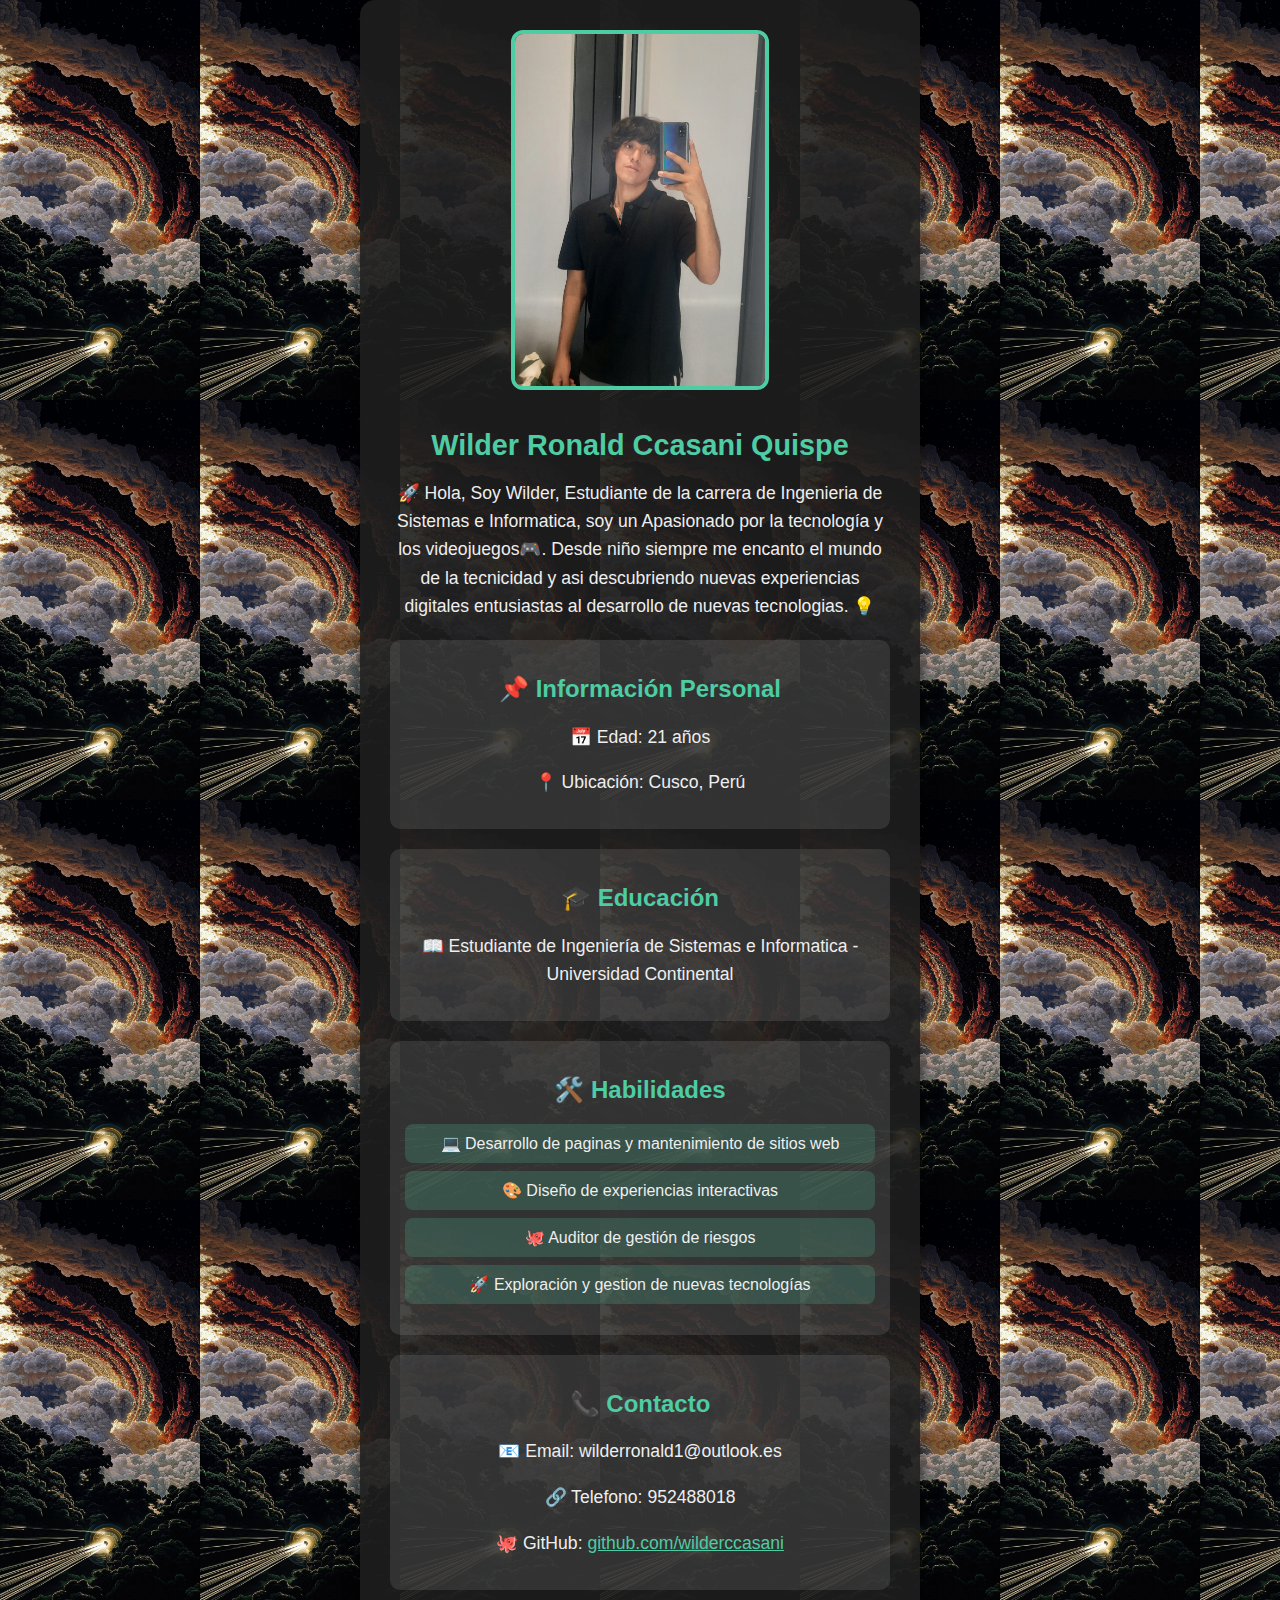
<file: Bibliografia Wilder.html>
<!DOCTYPE html>
<html lang="es">

<head>
    <meta charset="UTF-8">
    <meta name="viewport" content="width=device-width, initial-scale=1.0">
    <title>Bibliografía - Wilder Ronald Ccasani Quispe</title>
    <style>
        body {
            font-family: 'Arial', sans-serif;
            background: url('fondo.jpg') repeat;
            background-size: 200px; /* Tamaño de cada repetición */
            background-color: #16213e;
            color: #f5f5f5;
            margin: 0;
            padding: 0;
            display: flex;
            justify-content: center;
            align-items: center;
            min-height: 100vh;
            overflow: auto;
        }
        
        
        
        

        .card {
            background: rgba(30, 30, 30, 0.9);
            padding: 30px;
            border-radius: 15px;
            box-shadow: 0 8px 16px rgba(0, 0, 0, 0.7);
            max-width: 500px;
            text-align: center;
            position: relative;
            z-index: 2;
        }

        .photo img {
            width: 250px; /* tamaño de 220px a 250px */
            height: auto; 
            border-radius: 12px; 
            border: 4px solid #4ecca3; 
            margin-bottom: 15px;
        }
        
        h1 {
            font-size: 1.8em;
            color: #4ecca3;
            margin-bottom: 10px;
        }

        p {
            font-size: 1.1em;
            line-height: 1.6;
            color: #eeeeee;
        }

        ul {
            list-style-type: none;
            padding: 0;
        }

        ul li {
            background: rgba(78, 204, 163, 0.2);
            margin: 8px 0;
            padding: 10px;
            border-radius: 8px;
            color: #eeeeee;
        }

        .section {
            margin-top: 20px;
            padding: 15px;
            background: rgba(255, 255, 255, 0.1);
            border-radius: 10px;
        }

        .section h2 {
            color: #4ecca3;
        }
    </style>
</head>

<body>
    <div class="card">
        <div class="photo">
            <img src="perfil.jpg" alt="Foto de Wilder">
        </div>
        <h1>Wilder Ronald Ccasani Quispe</h1>
        <p>🚀 Hola, Soy Wilder, Estudiante de la carrera de Ingenieria de Sistemas e Informatica, soy un Apasionado
             por la tecnología y los videojuegos🎮. Desde niño siempre me encanto el mundo
             de la tecnicidad y asi descubriendo nuevas experiencias digitales entusiastas al
        desarrollo de nuevas tecnologias. 💡</p>
        
        <div class="section">
            <h2>📌 Información Personal</h2>
            <p>📅 Edad: 21 años</p>
            <p>📍 Ubicación: Cusco, Perú</p>
        </div>
        
        <div class="section">
            <h2>🎓 Educación</h2>
            <p>📖 Estudiante de Ingeniería de Sistemas e Informatica - Universidad Continental</p>
        </div>
        
        <div class="section">
            <h2>🛠️ Habilidades</h2>
            <ul>
                <li>💻 Desarrollo de paginas y mantenimiento de sitios web </li>
                <li>🎨 Diseño de experiencias interactivas</li>
                <li>🐙 Auditor de gestión de riesgos</li>
                <li>🚀 Exploración y gestion de nuevas tecnologías</li>
            </ul>
        </div>
        
        <div class="section">
            <h2>📞 Contacto</h2>
            <p>📧 Email: wilderronald1@outlook.es</p>
            <p>🔗 Telefono: 952488018 </p>
            <p>🐙 GitHub: <a href="https://github.com/wilderccasani" target="_blank" style="color: #4ecca3;">github.com/wilderccasani</a></p>
        </div>
    </div>
</body>

</html>
</file>
